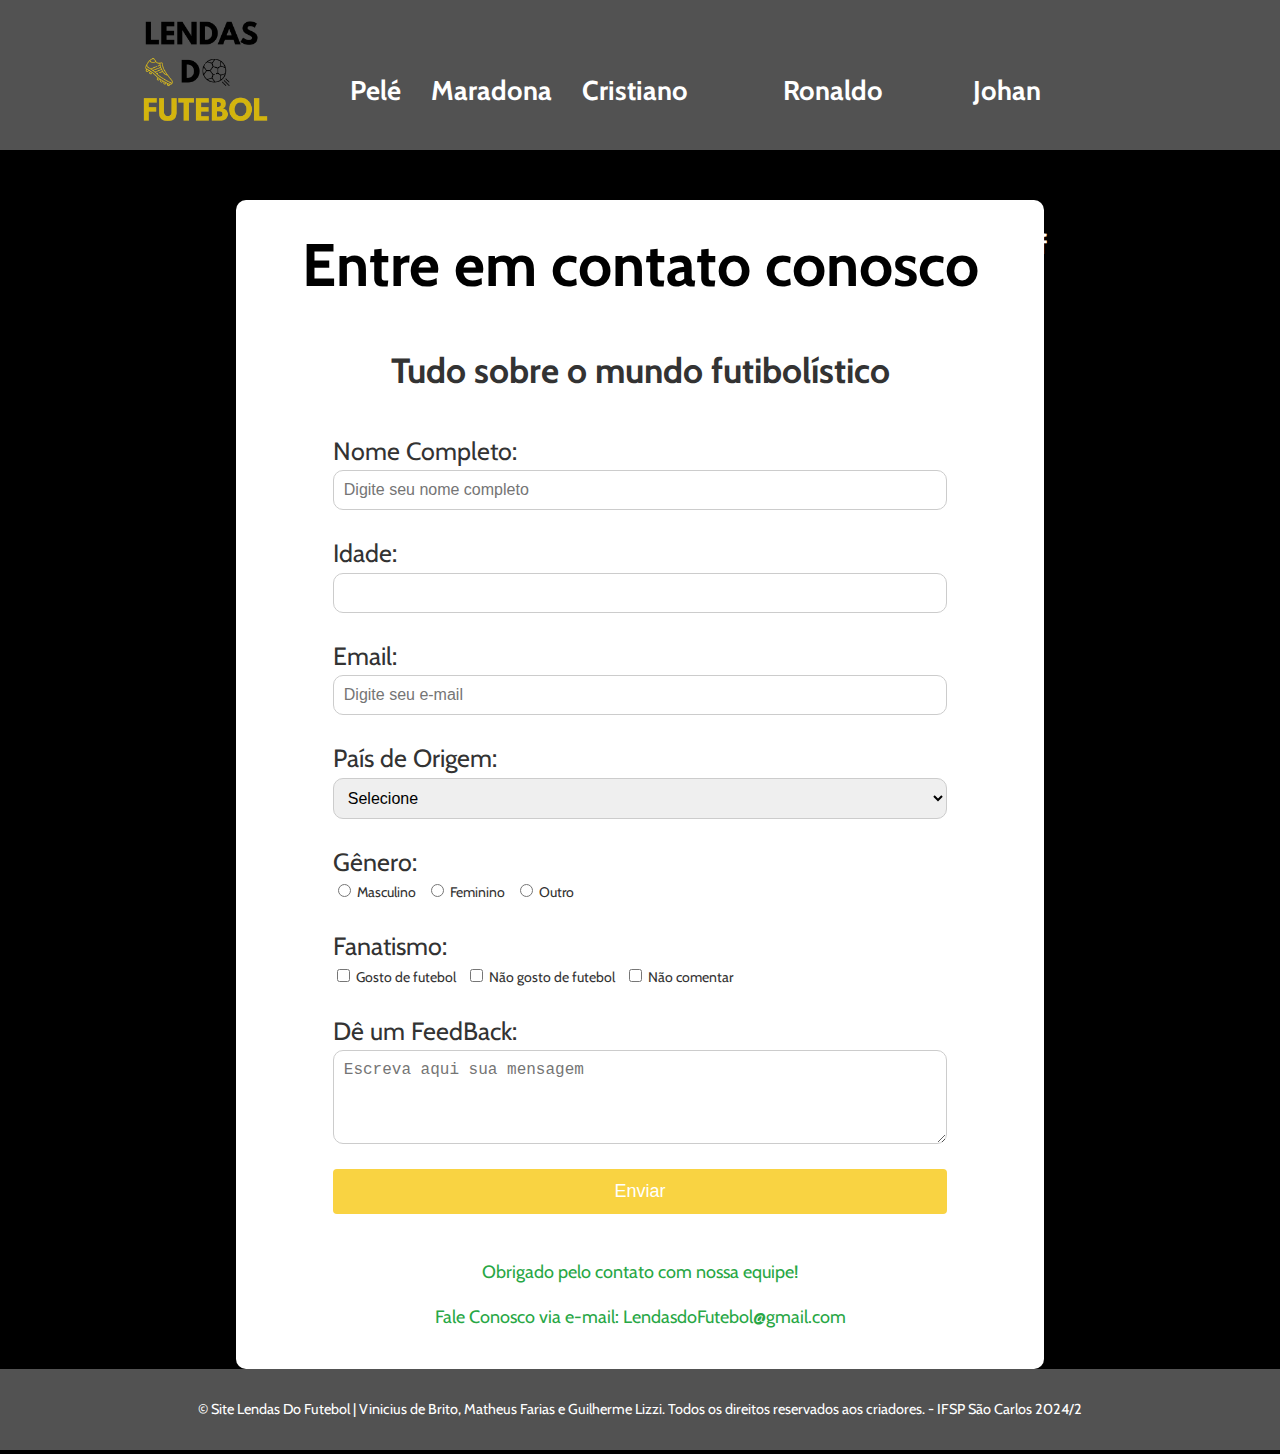
<file: paginas/contato.html>
<!DOCTYPE html>
<html lang="pt-br">
<head>
    <meta charset="UTF-8">
    <meta name="viewport" content="width=device-width, initial-scale=1.0">
    <title>Lendas do Futebol - CONTATO</title>

    <link rel="preconnect" href="https://fonts.googleapis.com">
    <link rel="preconnect" href="https://fonts.gstatic.com" crossorigin>
    <link href="https://fonts.googleapis.com/css2?family=Cabin:ital,wght@0,400..700;1,400..700&display=swap" rel="stylesheet">

    <link rel="stylesheet" href="/estilos/stylecontato.css">
</head>
<body>
    
    <header>
        <div class="headerGeral">
            <div class="logo">
                <a href="index.html">
                    <img src="/imagens/logo.png" alt="Lendas do futebol LOGO">
                </a>
            </div>

            <nav class="menu">
                <ul>
                    <li><a href="pele.html">Pelé</a></li>
                    <li><a href="maradona.html">Maradona</a></li>
                    <li><a href="CR7.html">Cristiano Ronaldo</a></li>
                    <li><a href="ronaldo.html">Ronaldo Názario</a></li>
                    <li><a href="cruyff.html">Johan Cruyff</a></li>
                </ul>
            </nav> 
        </div>
    </header>

    <main>
        
        <section>
            <div class="formulario">
                <div class="geral-form">
                    <h1>Entre em contato conosco</h1>
                    <h3>Tudo sobre o mundo futibolístico</h3>
                </div>
        
                <div>
                    <form action="formulario.html" method="get">
                        <div class="form">
                            <label for="nome">Nome Completo:</label>
                            <input type="text" id="nome" name="nome" placeholder="Digite seu nome completo" required>
                        </div>
        
                        <div class="form">
                            <label for="idade">Idade:</label>
                            <input type="number" id="idade" name="idade" min="1" max="120" required>
                        </div>
        
                        <div class="form">
                            <label for="email">Email:</label>
                            <input type="email" id="email" name="email" placeholder="Digite seu e-mail" required>
                        </div>
        
                        <div class="form">
                            <label for="pais">País de Origem:</label>
                            <select id="pais" name="pais" required>
                                <option value="">Selecione</option>
                                <option value="brasil">Brasil</option>
                                <option value="Argentina">Argentina</option>
                                <option value="Paraguai">Paraguai</option>
                                <option value="Uruguai">Uruguai</option>
                                <option value="Estados Unidos">Estados Unidos</option>
                                <option value="Canadá">Canadá</option>
                                <option value="portugal">Portugal</option>
                                <option value="Espanha">Espanha</option>
                                <option value="Alemanha">Alemanha</option>

                            </select>
                        </div>
        
                        <div class="form">
                            <label>Gênero:</label>
                            <div class="radio">
                                <label><input type="radio" name="genero" value="masculino" required> Masculino</label>
                                <label><input type="radio" name="genero" value="feminino" required> Feminino</label>
                                <label><input type="radio" name="genero" value="outro" required> Outro</label>
                            </div>
                        </div>
        
                        <div class="form">
                            <label>Fanatismo:</label>
                            <div class="checkbox">
                                <label><input type="checkbox" name="interesses" value="Masculino"> Gosto de futebol</label>
                                <label><input type="checkbox" name="interesses" value="feminino"> Não gosto de futebol</label>
                                <label><input type="checkbox" name="interesses" value="nao comentar"> Não comentar</label>
                            </div>
                        </div>
        
                        <div class="form">
                            <label for="mensagem">Dê um FeedBack:</label>
                            <textarea id="mensagem" name="feedback" rows="4" placeholder="Escreva aqui sua mensagem"></textarea>
                        </div>
        
                        <div class="form">
                            <button type="submit">Enviar</button>
                        </div>
                    </form>
                </div>
        
                <div>
                    <p>Obrigado pelo contato com nossa equipe!</p>
                    <p>Fale Conosco via e-mail: LendasdoFutebol@gmail.com</p>
                </div>
            </div>
        </section>
    </main>



    <footer>
        <div>
            <p>&copy; Site Lendas Do Futebol | Vinicius de Brito, Matheus Farias e Guilherme Lizzi. Todos os direitos reservados aos criadores. - IFSP São Carlos 2024/2</p>
        </div>
    </footer>
    </body>
    </html>
</file>
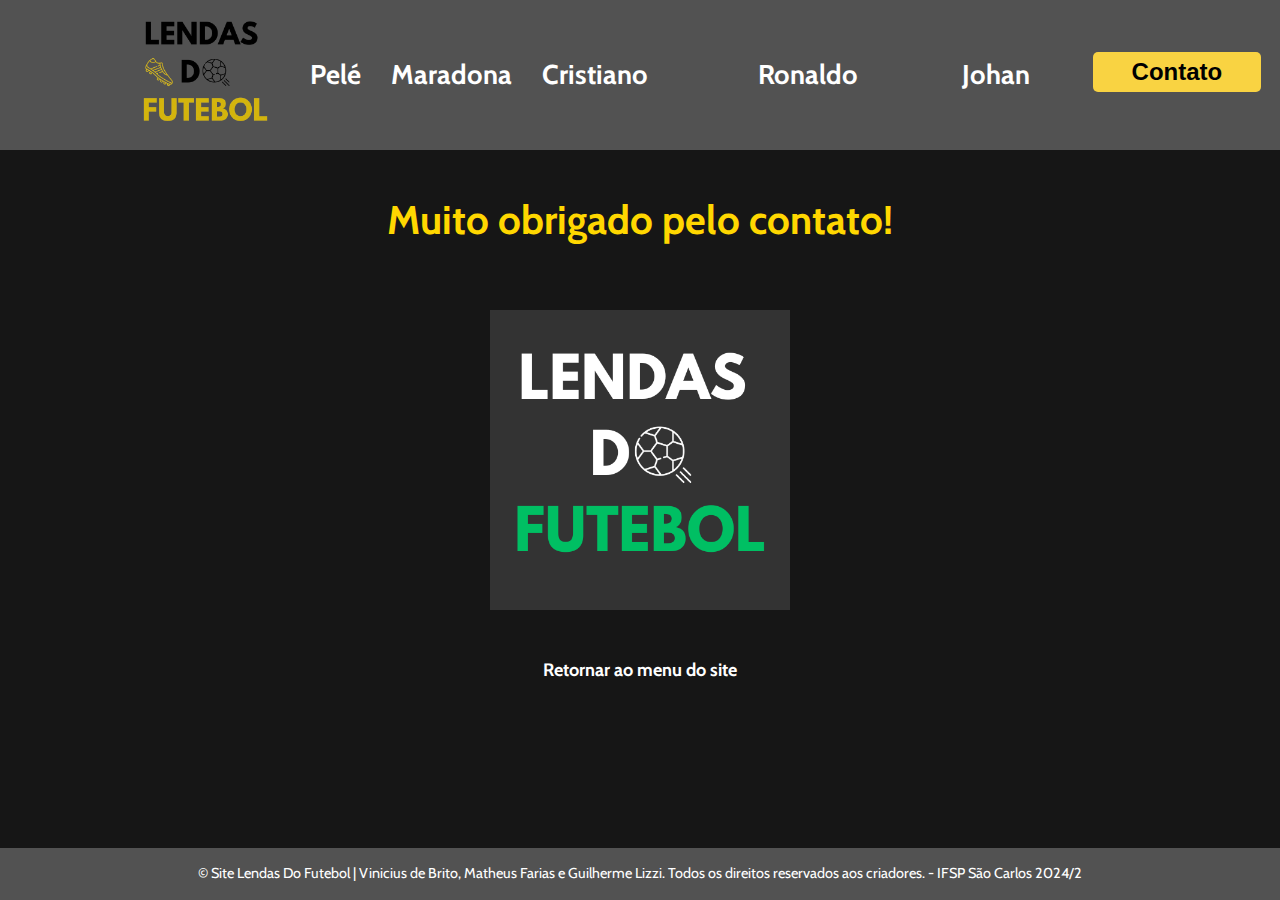
<file: paginas/formulario.html>
<!DOCTYPE html>
<html lang="en">
<head>
    <meta charset="UTF-8">
    <meta name="viewport" content="width=device-width, initial-scale=1.0">
    <title>Lendas do Futebol</title>
    
    <link rel="preconnect" href="https://fonts.googleapis.com">
    <link rel="preconnect" href="https://fonts.gstatic.com" crossorigin>
    <link href="https://fonts.googleapis.com/css2?family=Cabin:ital,wght@0,400..700;1,400..700&display=swap" rel="stylesheet">

    <link rel="stylesheet" href="/estilos/stylegeral.css">
    <link rel="stylesheet" href="/estilos/styleformulario.css">
</head>
<body>

    <header class="headerGeral">
        <div class="logo">
            <a href="index.html">
                <img src="/imagens/logo.png" alt="Lendas do futebol LOGO">
            </a>
        </div>

        <nav class="menu">
            <ul>
                <li><a href="pele.html">Pelé</a></li>
                <li><a href="maradona.html">Maradona</a></li>
                <li><a href="CR7.html">Cristiano Ronaldo</a></li>
                <li><a href="ronaldo.html">Ronaldo Názario</a></li>
                <li><a href="cruyff.html">Johan Cruyff</a></li>
            </ul>
        </nav>  
        
        
        <div class="botaoContato">
            <a href="contato.html">
                <button>Contato</button>
            </a>
        </div>
    </header>

    <main>
        <section class="titulo-form">
            <h1>Muito obrigado pelo contato!</h1>
        </section>
        <section>
            <a href="index.html" class="img-form"><img src="/imagens/Logo_2.png"  alt="agradecimento"></a>

        <section>
        <section class="voltar-menu">
            <p><a href="index.html">Retornar ao menu do site</a></p>
        </section>
    </main>

    <footer>
        <div>
            <p>&copy; Site Lendas Do Futebol | Vinicius de Brito, Matheus Farias e Guilherme Lizzi. Todos os direitos reservados aos criadores. - IFSP São Carlos 2024/2</p>
        </div>
    </footer>
    
</body>
</html>
</file>
<file: estilos/stylecontato.css>
body {
    font-family: 'Cabin', sans-serif;
    line-height: 1.5;
    color: #333;
    background-color: #000000; 
    display: grid;
    grid-template-rows: auto 1fr;
    grid-template-columns: 1fr;
    grid-template-areas:
        "header"
        "main";
    height: 100vh;
    margin: 0;
    padding: 0;
    box-sizing: border-box;
}

.headerGeral {
    display: grid;
    grid-template-columns: 0.3fr 1.3fr 0.3fr;
    background-color: hsl(0, 0%, 32%);
    color: #f9d342;  
    height: 150px;
}


.headerGeral .logo img{
    width: 150px;
    margin-left: 130px;
}

.headerGeral .menu{
    margin: auto;
    height: 100%;
    line-height: 150px;
}

.headerGeral .menu ul{
    display: flex;
    list-style: none;
}

.headerGeral .menu ul li
{
    margin-left: 30px;
}

.headerGeral .menu ul li a {
    text-decoration: none;
    color: white;
    font-weight: bold;
    font-size: 1.7em;
}

.headerGeral .menu ul li a:hover{
    transform: scale(1.15);
    transition: 1;
    color: #000000; 
}   

.headerGeral .botaoContato{
    line-height: 150px;
}

.headerGeral .botaoContato button {
    width: 90%;
    height: 40px;
    border: none;
    border-radius: 5px;
    background-color: #f9d342; 
    color: #000000; 
    font-weight: bold;
    cursor: pointer;
    transition: 0.3s;
    font-size: 1.5em;
}

.headerGeral .botaoContato button:hover {
    background-color: #ffd700; 
}

/*Formulario*/

.formulario {
    background-color: #fff;
    padding: 20px;
    width: 60%;
    margin: auto;
    margin-top: 50px;
    border-radius: 10px;
}

.formulario h1, .formulario h2 {
    color: #000000;
    text-align: center;
}

.geral-form{
    text-align: center; 
    font-style: bold;
    font-size: 30px;
}

.geral-form h1{
    padding: 0px;
    margin: 0px;
}


form {
    margin: auto;
    width: 80%;
    display: flex;
    flex-direction: column;
}

.form {
    display: flex;
    margin-bottom:25px;
    flex-direction: column;
}

.form label {
    font-size: 25px;
    color: #333;
}

.form input, .form select, .form textarea {
    padding: 10px;
    font-size: 16px;
    border: 1px solid #ccc;
    border-radius: 10px;
    width: 100%;
    box-sizing: border-box;
}

.form input[type="radio"], .form input[type="checkbox"] {
    width: auto;
}

.form button {
    background-color: #f9d342;
    color: white;
    padding: 12px;
    border: none;
    border-radius: 4px;
    font-size: 18px;
    cursor: pointer;
    transition: background-color 0.3s ease;
}

.form button:hover {
    background-color: #e6c33a;
    transform: scale(1.01);
}

.radio, .checkbox {
    display: flex;
    gap: 10px;
}

.radio label, .checkbox label {
    font-size: 14px;
    color: #333;
}

.formulario > div:last-child {
    text-align: center;
    font-size: 18px;
    color: #28a745;
    margin-top: 20px;
}


footer {
    text-align: center;
    padding: 15px;
    background-color: hsl(0, 0%, 32%);
    font-size: 0.9em;
}

footer p {
    color: white;
}
</file>
<file: estilos/stylegeral.css>
* {
    margin: 0;
    padding: 0;
    box-sizing: border-box;
}

body {
    font-family: 'Cabin', sans-serif;
    line-height: 1.5;
    color: #333;
    background-color: #000000; 
    display: grid;
    grid-template-rows: auto 1fr;
    grid-template-columns: 1fr;
    grid-template-areas:
        "header"
        "main";
    height: 100vh;
}


.headerGeral {
    display: grid;
    grid-template-columns: 0.3fr 1.3fr 0.3fr;
    background-color: hsl(0, 0%, 32%);
    color: #f9d342;  
    height: 150px;
}


.headerGeral .logo img{
    width: 150px;
    margin-left: 130px;
}

.headerGeral .menu{
    margin: auto;
    height: 100%;
    line-height: 150px;
}

.headerGeral .menu ul{
    display: flex;
    list-style: none;
}

.headerGeral .menu ul li
{
    margin-left: 30px;
}

.headerGeral .menu ul li a {
    text-decoration: none;
    color: white;
    font-weight: bold;
    font-size: 1.7em;
}

.headerGeral .menu ul li a:hover{
    transform: scale(1.15);
    transition: 1;
    color: #000000; 
}   

.headerGeral .botaoContato{
    line-height: 150px;
}

.headerGeral .botaoContato button {
    width: 90%;
    height: 40px;
    border: none;
    border-radius: 5px;
    background-color: #f9d342; 
    color: #000000; 
    font-weight: bold;
    cursor: pointer;
    transition: 0.3s;
    font-size: 1.5em;
}

.headerGeral .botaoContato button:hover {
    background-color: #ffd700; 
}


main {
    grid-area: main;
    display: grid;
    grid-template-columns: 1fr 3fr 1fr; 
    padding: 30px;
    background-color: #161616;
}

.navegar-pagina{
    position: sticky;
    text-align: center;   
    color: #f9d342;
    background-color: #999999;
}

.navegar-pagina ul{
    gap: 15px;
    list-style: none;
    font-size: 20px;
}

section, article {
    padding: 20px;  
}

h1 {
    font-size: 50px;
}

h2 {
    font-size: 35px;
}

h1, h2, h3 {
    color: #f9d342;
    text-align: center;
    margin-bottom: 15px;
}

h4 {
    color: #f9d342;
}

p {
    color: #D5E8E2;
}

footer {
    text-align: center;
    padding: 15px;
    background-color: hsl(0, 0%, 32%);
    font-size: 0.9em;
}

footer p {
    color: white;
}

aside{
    text-align: center;
    background-color: #999999;
}
</file>
<file: estilos/styleformulario.css>
main {
    display: flex; 
    flex-direction: column; 
    align-items: center;    
    text-align: center; 
    padding: 20px;
}

.titulo-form h1 {
    font-size: 40px;
    color: #ffd700;
    margin-bottom: 20px;  
}

.voltar-menu p {
    font-size: 18px; 
    color: #ffffff;
}

.voltar-menu a {
    text-decoration: none;
    color: #ffffff; 
    font-weight: bold;
}

.voltar-menu p:hover {
    transform: scale(1.05);
}

.img-form img{
    width: 300px;
}

.img-form img:hover{
    transform: scale(1.05);
}
</file>
